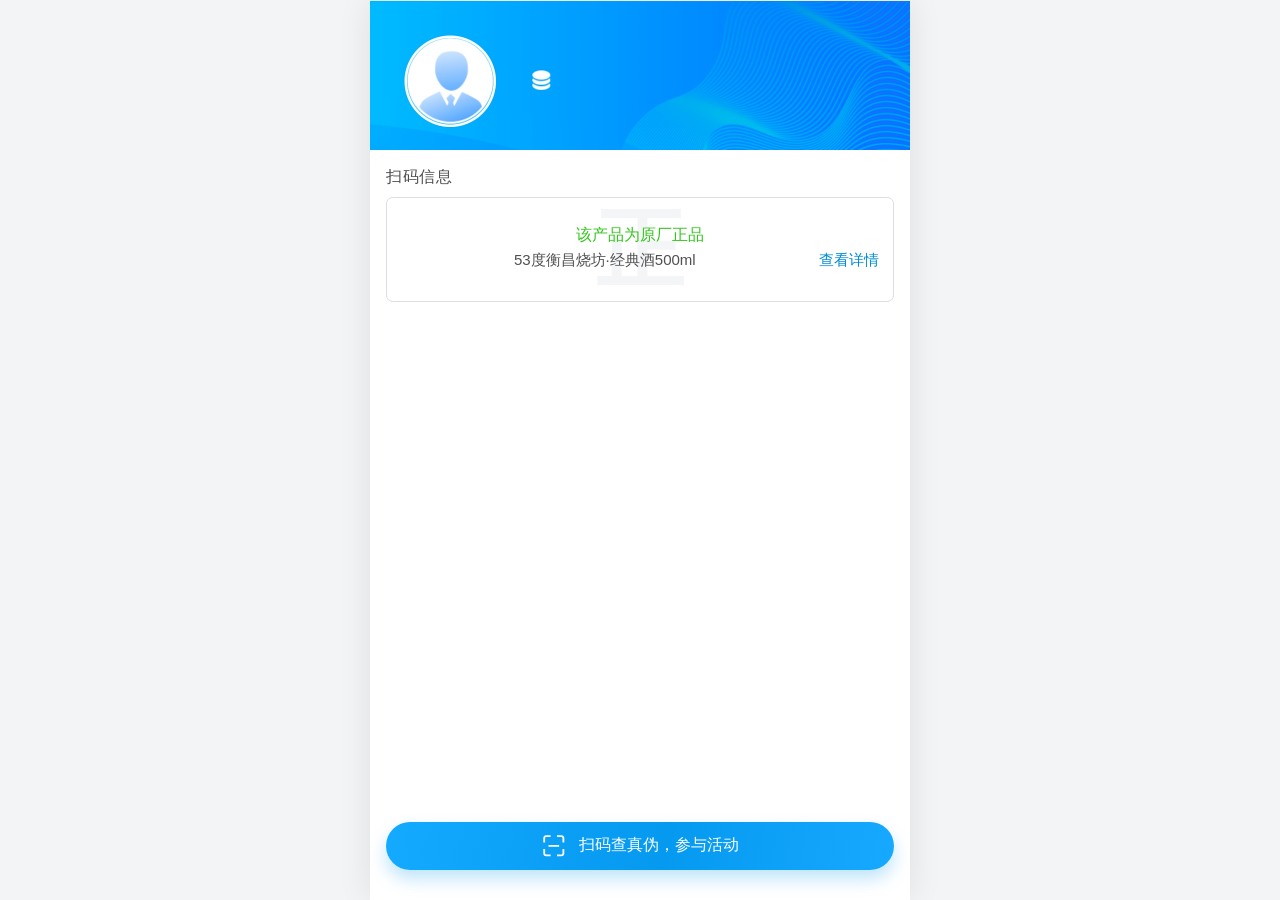
<file: index.html>
<!doctype html>
<html lang="zh-CN">
<head>
  <meta charset="utf-8">
  <meta name="viewport" content="width=device-width,initial-scale=1,viewport-fit=cover">
  <meta name="theme-color" content="#ffffff">
  <title>微信防伪查询</title>
  <link rel="stylesheet" href="styles.css?v=2">
</head>
<body>
  <main class="phone-page home-page">
    <section class="home-hero" aria-label="用户信息">
      <img src="home-reference.jpg" alt="" aria-hidden="true">
    </section>
    <section class="scan-section">
      <h1>扫码信息</h1>
      <div class="verification-card">
        <div class="shield-mark" aria-hidden="true">正</div>
        <p class="verified">该产品为原厂正品</p>
        <div class="product-row">
          <span>53度衡昌烧坊·经典酒500ml</span>
          <a href="details/">查看详情</a>
        </div>
      </div>
    </section>
    <div class="bottom-action-wrap">
      <button class="scan-action" type="button">
        <svg viewBox="0 0 24 24" aria-hidden="true"><path d="M3 9V5a2 2 0 0 1 2-2h4M15 3h4a2 2 0 0 1 2 2v4M21 15v4a2 2 0 0 1-2 2h-4M9 21H5a2 2 0 0 1-2-2v-4M7 12h10"/></svg>
        <span>扫码查真伪，参与活动</span>
      </button>
    </div>
  </main>
</body>
</html>
</file>
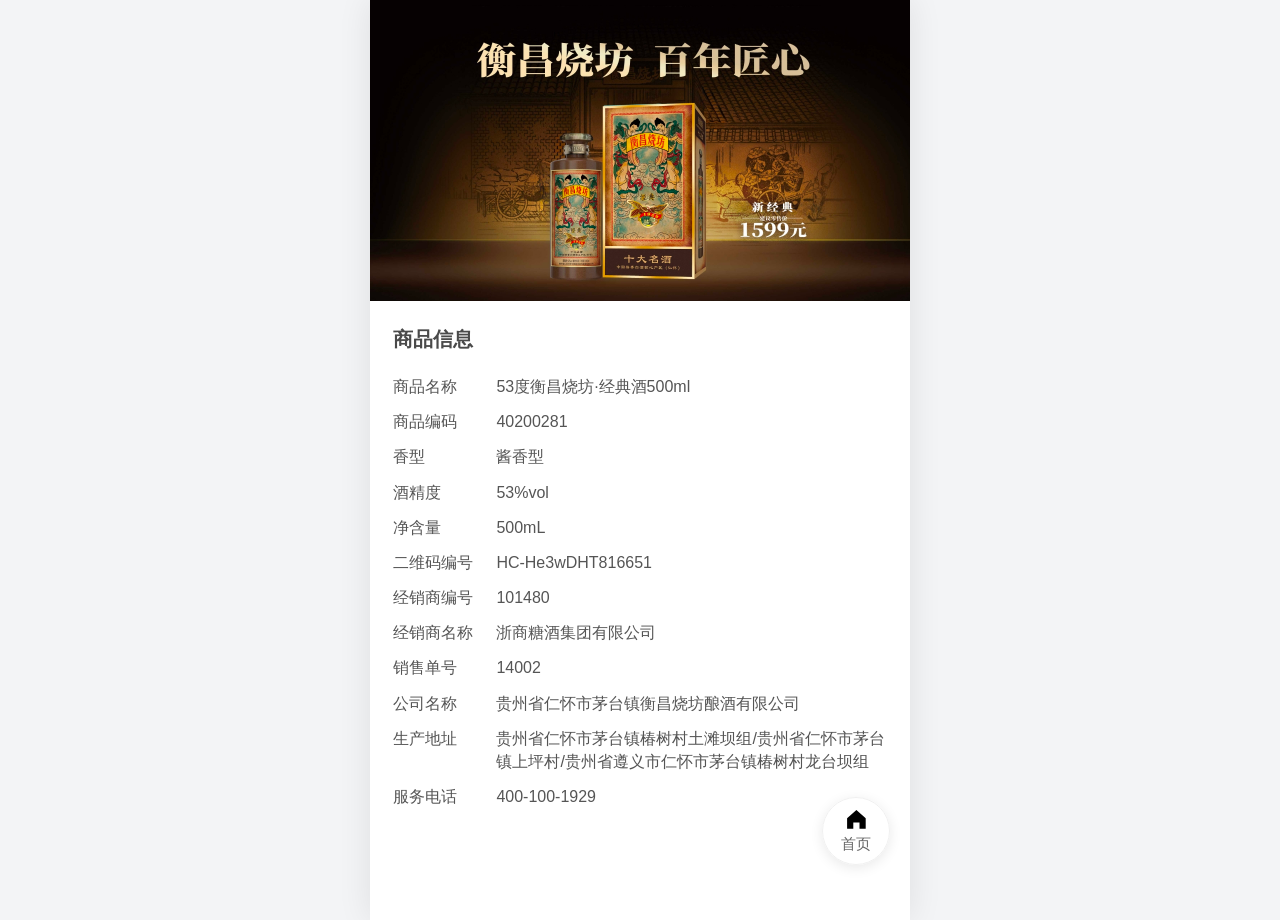
<file: details/index.html>
<!doctype html>
<html lang="zh-CN">
<head>
  <meta charset="utf-8">
  <meta name="viewport" content="width=device-width,initial-scale=1,viewport-fit=cover">
  <meta name="theme-color" content="#ffffff">
  <title>商品详情</title>
  <link rel="stylesheet" href="../styles.css?v=2">
</head>
<body>
  <main class="phone-page details-page">
    <section class="product-hero" aria-label="衡昌烧坊商品宣传图">
      <img src="../detail-reference.jpg" alt="衡昌烧坊经典酒产品展示">
    </section>
    <section class="details-section">
      <h1>商品信息</h1>
      <dl class="details-list">
        <div class="detail-row"><dt>商品名称</dt><dd>53度衡昌烧坊·经典酒500ml</dd></div>
        <div class="detail-row"><dt>商品编码</dt><dd>40200281</dd></div>
        <div class="detail-row"><dt>香型</dt><dd>酱香型</dd></div>
        <div class="detail-row"><dt>酒精度</dt><dd>53%vol</dd></div>
        <div class="detail-row"><dt>净含量</dt><dd>500mL</dd></div>
        <div class="detail-row"><dt>二维码编号</dt><dd>HC-He3wDHT816651</dd></div>
        <div class="detail-row"><dt>经销商编号</dt><dd>101480</dd></div>
        <div class="detail-row"><dt>经销商名称</dt><dd>浙商糖酒集团有限公司</dd></div>
        <div class="detail-row"><dt>销售单号</dt><dd>14002</dd></div>
        <div class="detail-row"><dt>公司名称</dt><dd>贵州省仁怀市茅台镇衡昌烧坊酿酒有限公司</dd></div>
        <div class="detail-row"><dt>生产地址</dt><dd>贵州省仁怀市茅台镇椿树村土滩坝组/贵州省仁怀市茅台镇上坪村/贵州省遵义市仁怀市茅台镇椿树村龙台坝组</dd></div>
        <div class="detail-row"><dt>服务电话</dt><dd>400-100-1929</dd></div>
      </dl>
    </section>
    <a class="home-fab" href="../" aria-label="返回首页">
      <svg viewBox="0 0 24 24" aria-hidden="true"><path d="m3 11 9-8 9 8v10h-6v-6H9v6H3z"/></svg>
      <span>首页</span>
    </a>
  </main>
</body>
</html>
</file>
<file: styles.css>
:root {
  --page-blue: #0aa4f4;
  --text: #505050;
  --line: #dedede;
}

* { box-sizing: border-box; }
html, body { margin: 0; min-height: 100%; background: #f3f4f6; }
body {
  color: var(--text);
  font-family: -apple-system, BlinkMacSystemFont, "Segoe UI", "PingFang SC", "Hiragino Sans GB", "Microsoft YaHei", sans-serif;
}
a { color: inherit; text-decoration: none; }
button { font: inherit; }
.phone-page {
  position: relative;
  width: min(100%, 540px);
  min-height: 100svh;
  margin: 0 auto;
  overflow: hidden;
  background: #fff;
}
.home-page { padding-bottom: 7.75rem; }
.home-hero {
  position: relative;
  height: min(27.8vw, 150px);
  overflow: hidden;
  background: linear-gradient(110deg, #11bdf0, #078ff4 70%, #7548ee);
}
.home-hero img {
  position: absolute;
  top: max(-21.85vw, -118px);
  left: 0;
  width: 100%;
  max-width: none;
}
.scan-section { padding: 1rem 1rem 0; }
.scan-section h1 {
  margin: 0 0 .55rem;
  font-size: 1rem;
  line-height: 1.4;
  font-weight: 400;
  letter-spacing: .04em;
}
.verification-card {
  position: relative;
  min-height: 6.55rem;
  padding: 1.65rem .85rem 1.3rem;
  overflow: hidden;
  border: 1px solid var(--line);
  border-radius: .42rem;
  text-align: center;
}
.shield-mark {
  position: absolute;
  top: 50%;
  left: 50%;
  color: #f4f5f6;
  font-size: 5.5rem;
  font-weight: 700;
  line-height: 1;
  transform: translate(-50%, -50%);
}
.verified {
  position: relative;
  z-index: 1;
  margin: 0 0 .35rem;
  color: #34c51d;
  font-size: 1rem;
}
.product-row {
  position: relative;
  z-index: 1;
  display: grid;
  grid-template-columns: 1fr auto;
  align-items: center;
  gap: .65rem;
  font-size: .94rem;
}
.product-row a { color: #008dd7; white-space: nowrap; }
.bottom-action-wrap {
  position: fixed;
  z-index: 5;
  right: 0;
  bottom: max(1.9rem, env(safe-area-inset-bottom));
  left: 0;
  display: flex;
  justify-content: center;
  pointer-events: none;
}
.scan-action {
  display: flex;
  width: min(calc(100% - 2rem), 508px);
  height: 3rem;
  align-items: center;
  justify-content: center;
  gap: .75rem;
  border: 0;
  border-radius: 999px;
  color: white;
  background: linear-gradient(100deg, #13aaff, #0599ef 55%, #16a9ff);
  box-shadow: 0 .55rem 1.05rem rgb(0 150 234 / 26%);
  font-size: 1rem;
  pointer-events: auto;
}
.scan-action svg { width: 1.6rem; height: 1.6rem; fill: none; stroke: currentColor; stroke-width: 1.7; }
.details-page {
  min-height: 100svh;
  padding-bottom: 7rem;
}
.product-hero {
  position: relative;
  height: min(55.8vw, 301px);
  overflow: hidden;
  background: #160b04;
}
.product-hero img {
  position: absolute;
  top: -22.2vw;
  left: 0;
  width: 100%;
  max-width: none;
}
.details-section { padding: 1.55rem 1.45rem 0; }
.details-section h1 {
  margin: 0 0 1.45rem;
  color: #4a4a4a;
  font-size: 1.22rem;
  font-weight: 650;
}
.details-list {
  display: flex;
  flex-direction: column;
  gap: .78rem;
  margin: 0;
}
.detail-row {
  display: grid;
  grid-template-columns: 6.45rem minmax(0, 1fr);
  align-items: start;
  font-size: 1rem;
  line-height: 1.42;
}
.detail-row dt {
  color: #555;
  white-space: nowrap;
}
.detail-row dd {
  min-width: 0;
  margin: 0;
  color: #555;
  overflow-wrap: anywhere;
}
.home-fab {
  position: fixed;
  right: max(calc((100vw - 540px) / 2 + 1.25rem), 1.25rem);
  bottom: max(2.2rem, env(safe-area-inset-bottom));
  z-index: 5;
  display: flex;
  width: 4.25rem;
  height: 4.25rem;
  flex-direction: column;
  align-items: center;
  justify-content: center;
  gap: .13rem;
  border: 1px solid #f0f0f0;
  border-radius: 50%;
  color: #666;
  background: rgb(255 255 255 / 96%);
  box-shadow: 0 .18rem .8rem rgb(0 0 0 / 9%);
  font-size: .95rem;
}
.home-fab svg {
  width: 1.55rem;
  height: 1.55rem;
  stroke-width: 1.6;
}
@media (min-width: 541px) {
  .phone-page { box-shadow: 0 0 32px rgb(0 0 0 / 9%); }
  .product-hero img { top: -120px; }
}
@media (max-width: 370px) {
  .scan-section { padding-inline: 1rem; }
  .details-section { padding-inline: 1rem; }
  .detail-row { grid-template-columns: 5.6rem minmax(0, 1fr); font-size: .92rem; }
  .product-row { font-size: .9rem; }
  .scan-action { font-size: 1rem; }
}
</file>
